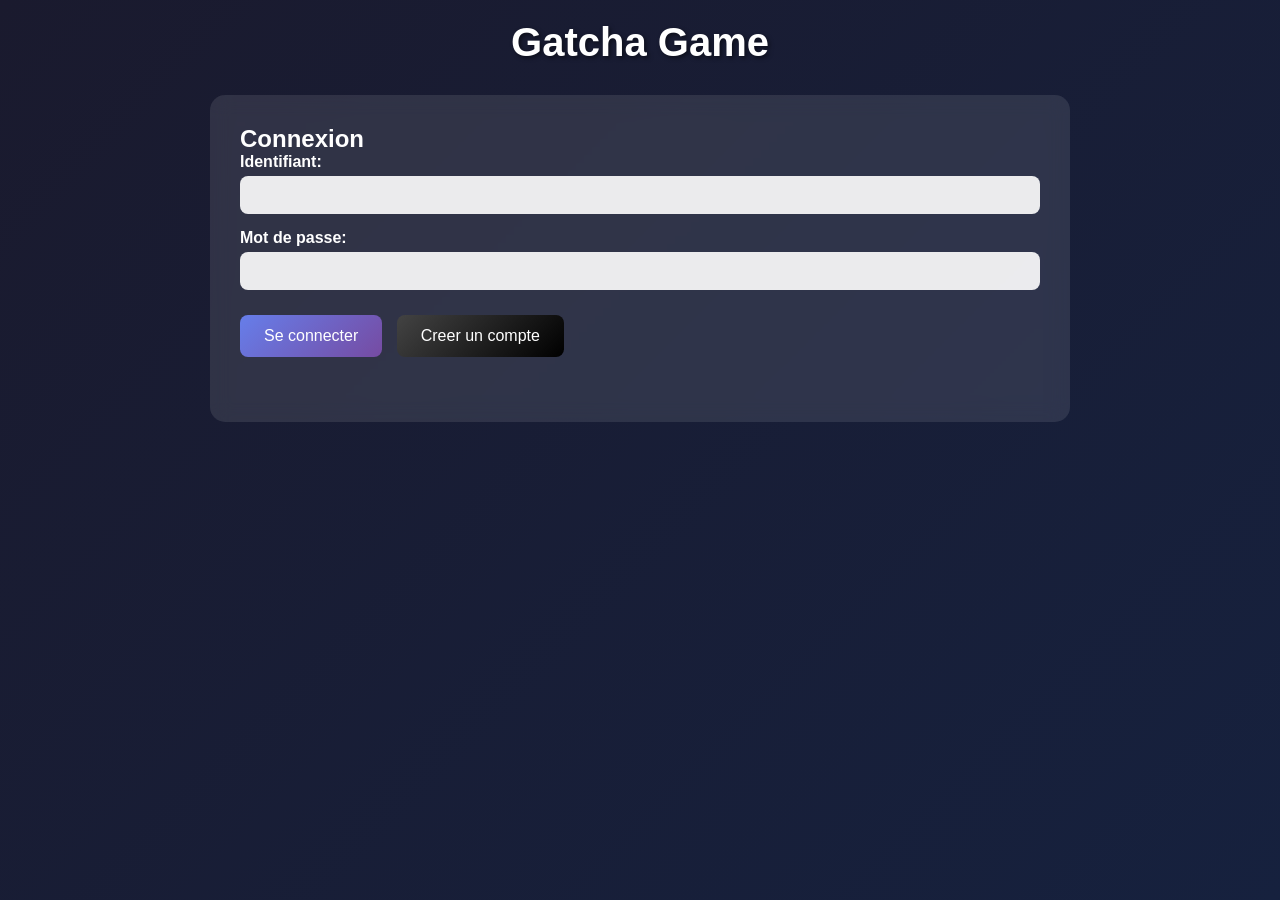
<file: frontend/index.html>
<!DOCTYPE html>
<html lang="fr">
<head>
    <meta charset="UTF-8">
    <meta name="viewport" content="width=device-width, initial-scale=1.0">
    <title>Gatcha Game</title>
    <link rel="stylesheet" href="style.css">
</head>
<body>
    <div class="container">
        <h1>Gatcha Game</h1>

        <!-- Section Connexion -->
        <div id="login-section" class="section">
            <h2>Connexion</h2>
            <form id="login-form">
                <div class="form-group">
                    <label for="username">Identifiant:</label>
                    <input type="text" id="username" required>
                </div>
                <div class="form-group">
                    <label for="password">Mot de passe:</label>
                    <input type="password" id="password" required>
                </div>
                <button type="submit" class="btn">Se connecter</button>
                <button type="button" class="btn btn-secondary" onclick="register()">Creer un compte</button>
            </form>
            <p id="login-message" class="message"></p>
        </div>

        <!-- Section Jeu (cachee par defaut) -->
        <div id="game-section" class="section hidden">
            <div class="header">
                <h2>Bienvenue, <span id="player-name"></span>!</h2>
                <button class="btn btn-small" onclick="logout()">Deconnexion</button>
            </div>

            <!-- Navigation -->
            <div class="nav-tabs">
                <button class="tab-btn active" onclick="showTab('home')">Accueil</button>
                <button class="tab-btn" onclick="showTab('arena')">Arena</button>
                <button class="tab-btn" onclick="showTab('history')">Historique</button>
            </div>

            <!-- Tab Accueil -->
            <div id="tab-home" class="tab-content">
                <!-- Infos joueur -->
                <div id="player-info" class="card">
                    <h3>Votre profil</h3>
                    <p>Niveau: <span id="player-level">0</span></p>
                    <div class="xp-bar-container">
                        <div class="xp-bar" id="player-xp-bar"></div>
                    </div>
                    <p>Experience: <span id="player-exp">0</span> / <span id="player-exp-max">50</span></p>
                    <p>Monstres: <span id="player-monsters-count">0</span> / <span id="player-monsters-max">10</span></p>
                    <div class="xp-buttons">
                        <button class="btn btn-small" onclick="addPlayerXP(10)">+10 XP</button>
                        <button class="btn btn-small" onclick="addPlayerXP(50)">+50 XP</button>
                        <button class="btn btn-small" onclick="addPlayerXP(100)">+100 XP</button>
                        <button class="btn btn-small btn-success" onclick="playerLevelUp()">Level Up</button>
                    </div>
                </div>

                <!-- Bouton Invocation -->
                <div class="invocation-section">
                    <h3>Invocation</h3>
                    <button id="invoke-btn" class="btn btn-invoke" onclick="invokeMonster()">
                        Invoquer!
                    </button>
                </div>

                <!-- Resultat de l'invocation -->
                <div id="invocation-result" class="card hidden">
                    <h3>Monstre invoque!</h3>
                    <div id="monster-details"></div>
                </div>

                <!-- Liste des monstres -->
                <div id="monsters-list" class="card">
                    <h3>Vos monstres</h3>
                    <p class="hint">Cliquez sur un monstre pour le gerer</p>
                    <div id="monsters-container"></div>
                </div>
            </div>

            <!-- Tab Arena -->
            <div id="tab-arena" class="tab-content hidden">
                <div class="card">
                    <h3>Arena PvP - Combat entre joueurs</h3>
                    <p class="hint">Selectionnez deux joueurs et leurs monstres pour un combat!</p>

                    <div class="arena-selection">
                        <!-- Joueur 1 -->
                        <div class="fighter-selection player1-panel">
                            <h4>JOUEUR 1</h4>
                            <div class="form-group">
                                <label>Selectionner un joueur</label>
                                <select id="p1-player-select" class="select-monster" onchange="loadPlayerMonstersArena(1)">
                                    <option value="">-- Choisir un joueur --</option>
                                </select>
                            </div>
                            <div id="p1-monsters-list" class="arena-monsters-list"></div>
                        </div>

                        <div class="vs-badge">VS</div>

                        <!-- Joueur 2 -->
                        <div class="fighter-selection player2-panel">
                            <h4>JOUEUR 2</h4>
                            <div class="form-group">
                                <label>Selectionner un joueur</label>
                                <select id="p2-player-select" class="select-monster" onchange="loadPlayerMonstersArena(2)">
                                    <option value="">-- Choisir un joueur --</option>
                                </select>
                            </div>
                            <div id="p2-monsters-list" class="arena-monsters-list"></div>
                        </div>
                    </div>

                    <button id="arena-fight-btn" class="btn btn-fight" onclick="startArenaCombat()">
                        COMBAT!
                    </button>
                </div>

                <!-- Resultat du combat -->
                <div id="arena-combat-result" class="card hidden">
                    <h3>Resultat du Combat</h3>
                    <div id="arena-combat-summary"></div>
                    <div id="arena-turn-logs" class="arena-logs"></div>
                    <button class="btn" onclick="closeArenaResult()">Fermer</button>
                </div>
            </div>

            <!-- Tab Historique -->
            <div id="tab-history" class="tab-content hidden">
                <div class="card">
                    <h3>Historique des Combats</h3>
                    <div id="combat-history-list"></div>
                </div>
            </div>
        </div>

        <!-- Modal details monstre -->
        <div id="monster-modal" class="modal hidden">
            <div class="modal-content">
                <span class="close-btn" onclick="closeModal()">&times;</span>
                <h2 id="modal-title">Details du monstre</h2>

                <div class="monster-stats-grid">
                    <div class="stat-box">
                        <span class="stat-label">Element</span>
                        <span class="stat-value" id="modal-element"></span>
                    </div>
                    <div class="stat-box">
                        <span class="stat-label">Niveau</span>
                        <span class="stat-value" id="modal-level"></span>
                    </div>
                    <div class="stat-box">
                        <span class="stat-label">HP</span>
                        <span class="stat-value" id="modal-hp"></span>
                    </div>
                    <div class="stat-box">
                        <span class="stat-label">ATK</span>
                        <span class="stat-value" id="modal-atk"></span>
                    </div>
                    <div class="stat-box">
                        <span class="stat-label">DEF</span>
                        <span class="stat-value" id="modal-def"></span>
                    </div>
                    <div class="stat-box">
                        <span class="stat-label">VIT</span>
                        <span class="stat-value" id="modal-vit"></span>
                    </div>
                </div>

                <div class="monster-xp-section">
                    <h3>Experience</h3>
                    <div class="xp-bar-container">
                        <div class="xp-bar" id="modal-xp-bar"></div>
                    </div>
                    <p>XP: <span id="modal-xp">0</span> / <span id="modal-xp-max">100</span></p>
                    <p>Points de competence: <span id="modal-skill-points">0</span></p>
                    <div class="xp-buttons">
                        <button class="btn btn-small" onclick="addMonsterXP(50)">+50 XP</button>
                        <button class="btn btn-small" onclick="addMonsterXP(100)">+100 XP</button>
                        <button class="btn btn-small" onclick="addMonsterXP(500)">+500 XP</button>
                    </div>
                </div>

                <div class="skills-section">
                    <h3>Competences</h3>
                    <div id="skills-container"></div>
                </div>

                <div class="modal-actions">
                    <button class="btn btn-danger" onclick="deleteMonster()">Supprimer ce monstre</button>
                </div>
            </div>
        </div>

        <!-- Modal Replay -->
        <div id="replay-modal" class="modal hidden">
            <div class="modal-content modal-large">
                <span class="close-btn" onclick="closeReplayModal()">&times;</span>
                <h2>Rediffusion du Combat #<span id="replay-combat-number"></span></h2>

                <div class="replay-fighters">
                    <div class="replay-fighter" id="replay-fighter1"></div>
                    <div class="vs-badge">VS</div>
                    <div class="replay-fighter" id="replay-fighter2"></div>
                </div>

                <div class="replay-controls">
                    <button class="btn btn-small" onclick="replayPrev()">Precedent</button>
                    <span id="replay-turn-indicator">Tour 0 / 0</span>
                    <button class="btn btn-small" onclick="replayNext()">Suivant</button>
                    <button class="btn btn-small btn-success" onclick="replayAuto()">Auto</button>
                </div>

                <div id="replay-log" class="replay-log"></div>
            </div>
        </div>
    </div>

    <script src="app.js"></script>
</body>
</html>
</file>
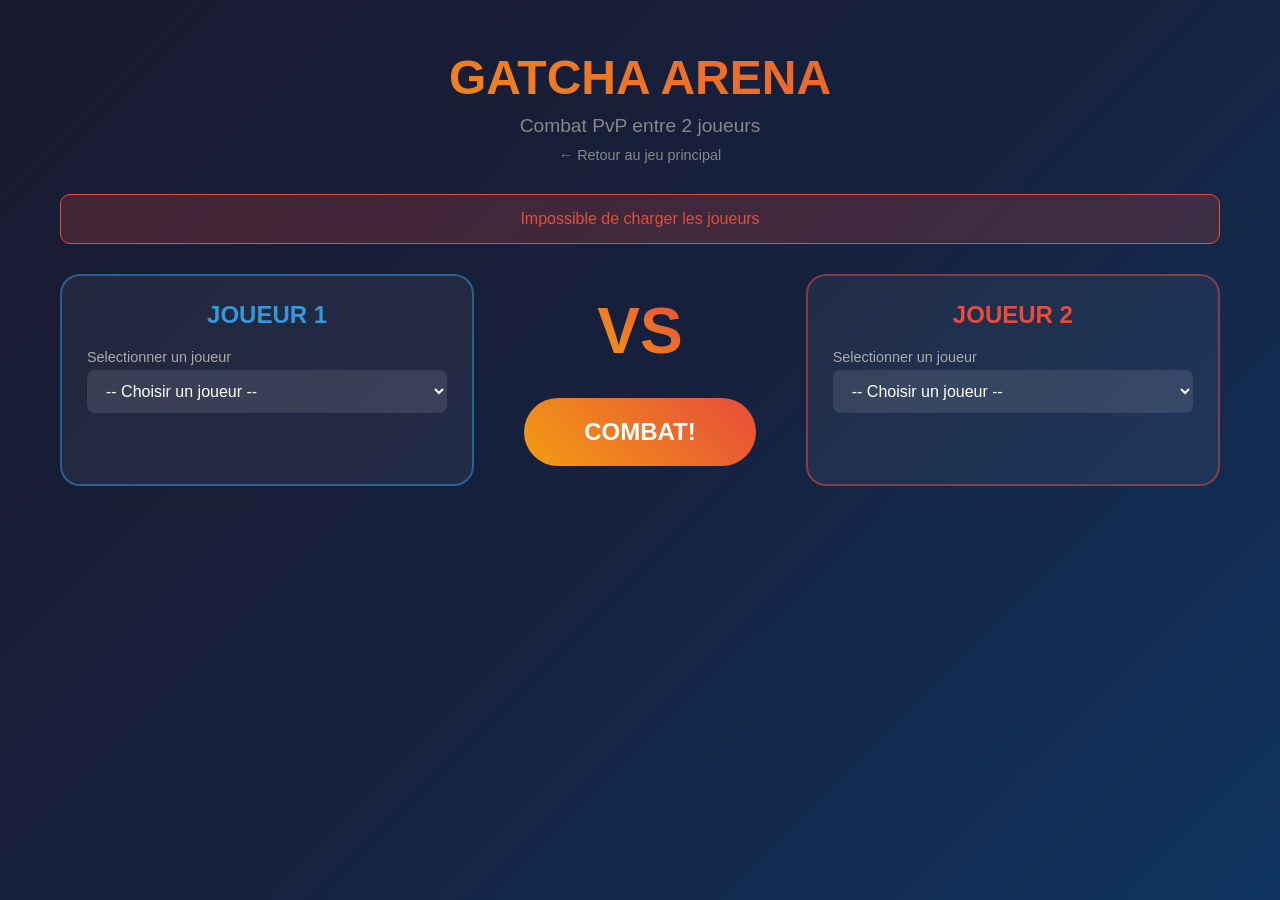
<file: frontend/arena.html>
<!DOCTYPE html>
<html lang="fr">
<head>
    <meta charset="UTF-8">
    <meta name="viewport" content="width=device-width, initial-scale=1.0">
    <title>Gatcha Arena - Combat PvP</title>
    <style>
        * { margin: 0; padding: 0; box-sizing: border-box; }
        body {
            font-family: 'Segoe UI', Tahoma, Geneva, Verdana, sans-serif;
            background: linear-gradient(135deg, #1a1a2e 0%, #16213e 50%, #0f3460 100%);
            min-height: 100vh;
            color: #fff;
        }
        .container { max-width: 1200px; margin: 0 auto; padding: 20px; }
        header { text-align: center; padding: 30px 0; }
        header h1 {
            font-size: 3em;
            background: linear-gradient(45deg, #f39c12, #e74c3c);
            -webkit-background-clip: text;
            -webkit-text-fill-color: transparent;
            background-clip: text;
            margin-bottom: 10px;
        }
        header p { color: #888; font-size: 1.2em; }

        .arena {
            display: grid;
            grid-template-columns: 1fr auto 1fr;
            gap: 30px;
            margin-top: 30px;
        }
        .fighter-panel {
            background: rgba(255,255,255,0.05);
            border-radius: 20px;
            padding: 25px;
            border: 2px solid rgba(255,255,255,0.1);
        }
        .fighter-panel.player1 { border-color: rgba(52, 152, 219, 0.5); }
        .fighter-panel.player2 { border-color: rgba(231, 76, 60, 0.5); }
        .fighter-panel h2 { text-align: center; margin-bottom: 20px; font-size: 1.5em; }
        .player1 h2 { color: #3498db; }
        .player2 h2 { color: #e74c3c; }

        .form-group { margin-bottom: 15px; }
        .form-group label { display: block; margin-bottom: 5px; color: #aaa; font-size: 0.9em; }
        .form-group select {
            width: 100%;
            padding: 12px 15px;
            border: none;
            border-radius: 8px;
            background: rgba(255,255,255,0.1);
            color: #fff;
            font-size: 1em;
        }
        .form-group select:focus { outline: none; background: rgba(255,255,255,0.15); }

        .vs-section { display: flex; flex-direction: column; justify-content: center; align-items: center; padding: 20px; }
        .vs-text {
            font-size: 4em;
            font-weight: bold;
            background: linear-gradient(45deg, #f39c12, #e74c3c);
            -webkit-background-clip: text;
            -webkit-text-fill-color: transparent;
            background-clip: text;
        }
        .fight-btn {
            margin-top: 30px;
            padding: 20px 60px;
            font-size: 1.5em;
            font-weight: bold;
            border: none;
            border-radius: 50px;
            background: linear-gradient(45deg, #f39c12, #e74c3c);
            color: #fff;
            cursor: pointer;
            transition: transform 0.3s, box-shadow 0.3s;
        }
        .fight-btn:hover { transform: scale(1.05); box-shadow: 0 10px 30px rgba(243, 156, 18, 0.4); }
        .fight-btn:disabled { opacity: 0.5; cursor: not-allowed; transform: none; }

        .modal { display: none; position: fixed; top: 0; left: 0; width: 100%; height: 100%; background: rgba(0,0,0,0.8); justify-content: center; align-items: center; z-index: 1000; }
        .modal.active { display: flex; }
        .modal-content {
            background: linear-gradient(135deg, #1a1a2e, #16213e);
            border-radius: 20px;
            padding: 40px;
            max-width: 800px;
            width: 90%;
            max-height: 80vh;
            overflow-y: auto;
            border: 2px solid rgba(243, 156, 18, 0.3);
        }
        .result-header { text-align: center; margin-bottom: 30px; }
        .winner-announcement { font-size: 2.5em; font-weight: bold; color: #f39c12; margin-bottom: 10px; }
        .combat-info { color: #888; }
        .fighters-result { display: grid; grid-template-columns: 1fr 1fr; gap: 20px; margin-bottom: 30px; }
        .fighter-result { background: rgba(0,0,0,0.3); border-radius: 15px; padding: 20px; text-align: center; }
        .fighter-result.winner { border: 2px solid #2ecc71; }
        .fighter-result.loser { border: 2px solid #e74c3c; opacity: 0.7; }
        .fighter-result .element { font-size: 3em; margin-bottom: 10px; }
        .fighter-result .name { font-size: 1.3em; font-weight: bold; margin-bottom: 10px; }
        .fighter-result .hp-change { color: #888; }
        .turn-logs { background: rgba(0,0,0,0.3); border-radius: 15px; padding: 20px; max-height: 300px; overflow-y: auto; }
        .turn-logs h3 { margin-bottom: 15px; color: #f39c12; }
        .log-entry { padding: 10px; margin-bottom: 5px; background: rgba(255,255,255,0.05); border-radius: 8px; font-size: 0.9em; }
        .log-entry .turn-num { color: #f39c12; font-weight: bold; margin-right: 10px; }
        .close-btn { display: block; margin: 20px auto 0; padding: 15px 40px; font-size: 1.1em; border: none; border-radius: 30px; background: rgba(255,255,255,0.1); color: #fff; cursor: pointer; }
        .close-btn:hover { background: rgba(255,255,255,0.2); }

        .error-message {
            background: rgba(231, 76, 60, 0.2);
            border: 1px solid #e74c3c;
            color: #e74c3c;
            padding: 15px;
            border-radius: 10px;
            margin-bottom: 20px;
            text-align: center;
        }

        .player-selector { margin-bottom: 20px; }
        .player-selector h4 { color: #f39c12; margin-bottom: 10px; }
        .monster-card {
            background: rgba(255,255,255,0.05);
            border-radius: 10px;
            padding: 15px;
            margin-top: 10px;
            cursor: pointer;
            border: 2px solid transparent;
            transition: all 0.3s;
        }
        .monster-card:hover { border-color: #f39c12; }
        .monster-card.selected { border-color: #2ecc71; background: rgba(46, 204, 113, 0.1); }
        .monster-card .element { font-size: 1.5em; }
        .monster-card .stats { color: #aaa; font-size: 0.85em; margin-top: 5px; }

        .loading { text-align: center; padding: 20px; color: #888; }
    </style>
</head>
<body>
    <div class="container">
        <header>
            <h1>GATCHA ARENA</h1>
            <p>Combat PvP entre 2 joueurs</p>
            <a href="index.html" style="color: #888; font-size: 0.9em; text-decoration: none; margin-top: 10px; display: inline-block;">
                ← Retour au jeu principal
            </a>
        </header>

        <div id="error-container"></div>

        <div class="arena">
            <!-- Joueur 1 -->
            <div class="fighter-panel player1">
                <h2>JOUEUR 1</h2>
                <div class="player-selector">
                    <div class="form-group">
                        <label>Selectionner un joueur</label>
                        <select id="p1-player-select" onchange="loadPlayerMonsters(1)">
                            <option value="">-- Choisir un joueur --</option>
                        </select>
                    </div>
                    <div id="p1-monsters-list"></div>
                </div>
            </div>

            <!-- VS Section -->
            <div class="vs-section">
                <div class="vs-text">VS</div>
                <button class="fight-btn" id="fight-btn" onclick="startCombat()">COMBAT!</button>
            </div>

            <!-- Joueur 2 -->
            <div class="fighter-panel player2">
                <h2>JOUEUR 2</h2>
                <div class="player-selector">
                    <div class="form-group">
                        <label>Selectionner un joueur</label>
                        <select id="p2-player-select" onchange="loadPlayerMonsters(2)">
                            <option value="">-- Choisir un joueur --</option>
                        </select>
                    </div>
                    <div id="p2-monsters-list"></div>
                </div>
            </div>
        </div>
    </div>

    <!-- Result Modal -->
    <div class="modal" id="result-modal">
        <div class="modal-content">
            <div class="result-header">
                <div class="winner-announcement" id="winner-text"></div>
                <div class="combat-info" id="combat-info"></div>
            </div>
            <div class="fighters-result" id="fighters-result"></div>
            <div class="turn-logs">
                <h3>Deroulement du combat</h3>
                <div id="logs-container"></div>
            </div>
            <button class="close-btn" onclick="closeModal()">Fermer</button>
        </div>
    </div>

    <script>
        const API = {
            combat: 'http://localhost:8085/api/combat',
            player: 'http://localhost:8082/api/player',
            monster: 'http://localhost:8083/api/monsters'
        };

        let selectedMonsters = { 1: null, 2: null };
        let playersMonsters = { 1: [], 2: [] };

        document.addEventListener('DOMContentLoaded', loadPlayers);

        async function loadPlayers() {
            try {
                const response = await fetch(`${API.player}/public/list`);
                if (response.ok) {
                    const players = await response.json();
                    const options = players.map(p => `<option value="${p.username}">${p.username} (Niv.${p.level})</option>`).join('');
                    document.getElementById('p1-player-select').innerHTML = '<option value="">-- Choisir un joueur --</option>' + options;
                    document.getElementById('p2-player-select').innerHTML = '<option value="">-- Choisir un joueur --</option>' + options;
                }
            } catch (error) {
                showError('Impossible de charger les joueurs');
            }
        }

        async function loadPlayerMonsters(playerNum) {
            const username = document.getElementById(`p${playerNum}-player-select`).value;
            const container = document.getElementById(`p${playerNum}-monsters-list`);

            if (!username) {
                container.innerHTML = '';
                playersMonsters[playerNum] = [];
                selectedMonsters[playerNum] = null;
                return;
            }

            container.innerHTML = '<div class="loading">Chargement...</div>';

            try {
                const response = await fetch(`${API.monster}/public/player/${username}`);
                if (response.ok) {
                    const monsters = await response.json();
                    playersMonsters[playerNum] = monsters;

                    if (monsters.length === 0) {
                        container.innerHTML = '<p style="color: #888; text-align: center; padding: 20px;">Aucun monstre</p>';
                        return;
                    }

                    container.innerHTML = monsters.map((m, i) => `
                        <div class="monster-card" id="p${playerNum}-monster-${i}" onclick="selectMonster(${playerNum}, ${i})">
                            <span class="element">${getElementEmoji(m.element)}</span>
                            <strong>Monstre #${m.baseId}</strong> - Niv.${m.level}
                            <div class="stats">HP: ${m.hp} | ATK: ${m.atk} | DEF: ${m.def} | VIT: ${m.vit}</div>
                        </div>
                    `).join('');
                }
            } catch (error) {
                container.innerHTML = '<p style="color: #e74c3c; text-align: center;">Erreur de chargement</p>';
            }
        }

        function selectMonster(playerNum, index) {
            document.querySelectorAll(`#p${playerNum}-monsters-list .monster-card`).forEach(card => card.classList.remove('selected'));
            document.getElementById(`p${playerNum}-monster-${index}`).classList.add('selected');
            selectedMonsters[playerNum] = playersMonsters[playerNum][index];
        }

        function showError(message) {
            document.getElementById('error-container').innerHTML = `<div class="error-message">${message}</div>`;
            setTimeout(() => { document.getElementById('error-container').innerHTML = ''; }, 5000);
        }

        async function startCombat() {
            if (!selectedMonsters[1] || !selectedMonsters[2]) {
                showError('Selectionnez un monstre pour chaque joueur!');
                return;
            }

            const btn = document.getElementById('fight-btn');
            btn.disabled = true;
            btn.textContent = 'Combat en cours...';

            try {
                const monster1 = formatMonster(selectedMonsters[1]);
                const monster2 = formatMonster(selectedMonsters[2]);

                if (monster1.playerName === monster2.playerName) {
                    showError('Les deux joueurs doivent etre differents!');
                    return;
                }

                const response = await fetch(`${API.combat}/fight`, {
                    method: 'POST',
                    headers: { 'Content-Type': 'application/json' },
                    body: JSON.stringify({ monster1, monster2 })
                });

                if (response.ok) {
                    const result = await response.json();
                    showResult(result);
                } else {
                    const error = await response.json();
                    showError(error.message || 'Erreur lors du combat');
                }
            } catch (error) {
                showError('Erreur de connexion: ' + error.message);
            } finally {
                btn.disabled = false;
                btn.textContent = 'COMBAT!';
            }
        }

        function formatMonster(monster) {
            return {
                playerName: monster.ownerUsername,
                element: monster.element,
                hp: monster.hp,
                atk: monster.atk,
                def: monster.def,
                vit: monster.vit,
                skills: monster.skills.map(s => ({
                    num: s.num,
                    dmg: s.dmg,
                    ratioStat: s.ratio.stat,
                    ratioPercent: s.ratio.percent,
                    cooldown: s.cooldown
                }))
            };
        }

        function getElementEmoji(element) {
            return { fire: '🔥', water: '💧', wind: '🌪️' }[element] || '⭐';
        }

        function showResult(result) {
            const f1Won = result.fighter1.winner;
            document.getElementById('winner-text').innerHTML =
                `${getElementEmoji(f1Won ? result.fighter1.element : result.fighter2.element)} ${result.winnerName} remporte le combat!`;
            document.getElementById('combat-info').textContent = `Combat #${result.combatNumber} - ${result.totalTurns} tours`;
            document.getElementById('fighters-result').innerHTML = `
                <div class="fighter-result ${f1Won ? 'winner' : 'loser'}">
                    <div class="element">${getElementEmoji(result.fighter1.element)}</div>
                    <div class="name">${result.fighter1.playerName}</div>
                    <div class="hp-change">HP: ${result.fighter1.hpStart} → ${result.fighter1.hpEnd}</div>
                    <div>${f1Won ? '🏆 VAINQUEUR' : '💀 VAINCU'}</div>
                </div>
                <div class="fighter-result ${!f1Won ? 'winner' : 'loser'}">
                    <div class="element">${getElementEmoji(result.fighter2.element)}</div>
                    <div class="name">${result.fighter2.playerName}</div>
                    <div class="hp-change">HP: ${result.fighter2.hpStart} → ${result.fighter2.hpEnd}</div>
                    <div>${!f1Won ? '🏆 VAINQUEUR' : '💀 VAINCU'}</div>
                </div>
            `;
            document.getElementById('logs-container').innerHTML = result.turnLogs.map(log =>
                `<div class="log-entry"><span class="turn-num">T${log.turn}</span>${log.description}</div>`
            ).join('');
            document.getElementById('result-modal').classList.add('active');
        }

        function closeModal() {
            document.getElementById('result-modal').classList.remove('active');
        }

        document.getElementById('result-modal').addEventListener('click', (e) => {
            if (e.target.id === 'result-modal') closeModal();
        });
    </script>
</body>
</html>
</file>
<file: frontend/style.css>
* {
    margin: 0;
    padding: 0;
    box-sizing: border-box;
}

body {
    font-family: 'Segoe UI', Tahoma, Geneva, Verdana, sans-serif;
    background: linear-gradient(135deg, #1a1a2e 0%, #16213e 100%);
    min-height: 100vh;
    color: #fff;
}

.container {
    max-width: 900px;
    margin: 0 auto;
    padding: 20px;
}

h1 {
    text-align: center;
    margin-bottom: 30px;
    font-size: 2.5em;
    text-shadow: 2px 2px 4px rgba(0, 0, 0, 0.5);
}

.section {
    background: rgba(255, 255, 255, 0.1);
    border-radius: 15px;
    padding: 30px;
    margin-bottom: 20px;
    backdrop-filter: blur(10px);
}

.hidden { display: none !important; }

/* Navigation Tabs */
.nav-tabs {
    display: flex;
    gap: 10px;
    margin-bottom: 20px;
}

.tab-btn {
    flex: 1;
    padding: 12px;
    border: none;
    border-radius: 8px;
    background: rgba(255, 255, 255, 0.1);
    color: #fff;
    cursor: pointer;
    transition: all 0.3s;
    font-size: 1em;
}

.tab-btn:hover { background: rgba(255, 255, 255, 0.2); }
.tab-btn.active {
    background: linear-gradient(135deg, #667eea 0%, #764ba2 100%);
}

.tab-content { animation: fadeIn 0.3s ease; }

/* Formulaire */
.form-group { margin-bottom: 15px; }
.form-group label { display: block; margin-bottom: 5px; font-weight: bold; }
.form-group input {
    width: 100%;
    padding: 10px;
    border: none;
    border-radius: 8px;
    font-size: 1em;
    background: rgba(255, 255, 255, 0.9);
    color: #333;
}

/* Boutons */
.btn {
    padding: 12px 24px;
    border: none;
    border-radius: 8px;
    font-size: 1em;
    cursor: pointer;
    transition: all 0.3s ease;
    margin-right: 10px;
    margin-top: 10px;
    background: linear-gradient(135deg, #667eea 0%, #764ba2 100%);
    color: white;
}

.btn:hover {
    transform: translateY(-2px);
    box-shadow: 0 5px 15px rgba(0, 0, 0, 0.3);
}

.btn-secondary { background: linear-gradient(135deg, #434343 0%, #000000 100%); }
.btn-small { padding: 8px 16px; font-size: 0.9em; }
.btn-danger { background: linear-gradient(135deg, #ff416c 0%, #ff4b2b 100%); }
.btn-success { background: linear-gradient(135deg, #11998e 0%, #38ef7d 100%); }
.btn:disabled { opacity: 0.5; cursor: not-allowed; transform: none; }

.btn-invoke {
    background: linear-gradient(135deg, #f093fb 0%, #f5576c 100%);
    font-size: 1.5em;
    padding: 20px 40px;
    display: block;
    margin: 20px auto;
    animation: pulse 2s infinite;
}

.btn-fight {
    background: linear-gradient(135deg, #ff416c 0%, #ff4b2b 100%);
    font-size: 1.3em;
    padding: 15px 50px;
    display: block;
    margin: 20px auto;
    animation: pulse 2s infinite;
}

@keyframes pulse {
    0% { transform: scale(1); }
    50% { transform: scale(1.05); }
    100% { transform: scale(1); }
}

.btn-invoke:hover, .btn-fight:hover {
    animation: none;
    transform: scale(1.1);
}

/* Cards */
.card {
    background: rgba(255, 255, 255, 0.1);
    border-radius: 10px;
    padding: 20px;
    margin-bottom: 20px;
}

.card h3 { margin-bottom: 15px; color: #f093fb; }

/* Header */
.header {
    display: flex;
    justify-content: space-between;
    align-items: center;
    margin-bottom: 20px;
}

/* Messages */
.message { margin-top: 15px; padding: 10px; border-radius: 5px; }
.message.error { background: rgba(255, 0, 0, 0.3); }
.message.success { background: rgba(0, 255, 0, 0.3); }
.hint { font-size: 0.9em; color: #aaa; margin-bottom: 10px; }

/* Barre XP */
.xp-bar-container {
    width: 100%;
    height: 20px;
    background: rgba(0, 0, 0, 0.3);
    border-radius: 10px;
    overflow: hidden;
    margin: 10px 0;
}

.xp-bar {
    height: 100%;
    background: linear-gradient(90deg, #11998e, #38ef7d);
    border-radius: 10px;
    transition: width 0.5s ease;
    width: 0%;
}

/* Invocation */
.invocation-section { text-align: center; padding: 30px; }

#invocation-result { text-align: center; animation: fadeIn 0.5s ease; }

@keyframes fadeIn {
    from { opacity: 0; transform: translateY(-20px); }
    to { opacity: 1; transform: translateY(0); }
}

#monster-details {
    display: grid;
    grid-template-columns: repeat(2, 1fr);
    gap: 10px;
    margin-top: 15px;
}

#monster-details p {
    background: rgba(255, 255, 255, 0.1);
    padding: 10px;
    border-radius: 5px;
}

/* Liste des monstres */
#monsters-container {
    display: grid;
    grid-template-columns: repeat(auto-fill, minmax(150px, 1fr));
    gap: 15px;
}

.monster-card {
    background: rgba(255, 255, 255, 0.15);
    border-radius: 10px;
    padding: 15px;
    text-align: center;
    transition: transform 0.3s ease, box-shadow 0.3s ease;
    cursor: pointer;
}

.monster-card:hover {
    transform: translateY(-5px);
    box-shadow: 0 10px 30px rgba(0, 0, 0, 0.3);
}

.monster-card .element { font-size: 2.5em; margin-bottom: 10px; }
.monster-card .name { font-weight: bold; margin-bottom: 5px; }
.monster-card .level { color: #f093fb; font-size: 0.9em; }
.monster-card .stats { font-size: 0.8em; color: #ccc; margin-top: 5px; }

/* Elements */
.fire { color: #ff6b6b; }
.water { color: #4ecdc4; }
.wind { color: #95e1d3; }

/* Arena */
.arena-selection {
    display: flex;
    justify-content: space-between;
    align-items: center;
    gap: 20px;
    margin: 30px 0;
}

.fighter-selection {
    flex: 1;
    text-align: center;
}

.fighter-selection h4 { margin-bottom: 10px; color: #f093fb; }

.select-monster {
    width: 100%;
    padding: 10px;
    border-radius: 8px;
    border: none;
    background: rgba(255, 255, 255, 0.9);
    color: #333;
    font-size: 1em;
}

.fighter-preview {
    margin-top: 15px;
    padding: 15px;
    background: rgba(255, 255, 255, 0.1);
    border-radius: 10px;
    min-height: 100px;
}

.vs-badge {
    font-size: 2em;
    font-weight: bold;
    color: #ff416c;
    text-shadow: 2px 2px 4px rgba(0, 0, 0, 0.5);
}

#combat-summary {
    text-align: center;
    padding: 20px;
}

.combat-winner {
    font-size: 1.5em;
    color: #38ef7d;
    margin-bottom: 15px;
}

.combat-stats {
    display: flex;
    justify-content: space-around;
    margin-top: 20px;
}

.fighter-result {
    text-align: center;
    padding: 15px;
    background: rgba(255, 255, 255, 0.1);
    border-radius: 10px;
    min-width: 150px;
}

.fighter-result.winner { border: 2px solid #38ef7d; }
.fighter-result.loser { border: 2px solid #ff416c; opacity: 0.7; }

/* Arena PvP */
.player1-panel { border-left: 3px solid #3498db; padding-left: 15px; }
.player2-panel { border-left: 3px solid #e74c3c; padding-left: 15px; }
.player1-panel h4 { color: #3498db; }
.player2-panel h4 { color: #e74c3c; }

.arena-monsters-list {
    max-height: 250px;
    overflow-y: auto;
    margin-top: 10px;
}

.arena-monster-card {
    background: rgba(255,255,255,0.05);
    border-radius: 8px;
    padding: 12px;
    margin-bottom: 8px;
    cursor: pointer;
    border: 2px solid transparent;
    transition: all 0.3s;
}

.arena-monster-card:hover { border-color: #f093fb; }
.arena-monster-card.selected { border-color: #38ef7d; background: rgba(46, 204, 113, 0.15); }
.arena-monster-card .monster-element { font-size: 1.3em; margin-right: 8px; }
.arena-monster-card .monster-stats { color: #aaa; font-size: 0.85em; margin-top: 5px; }

.arena-logs {
    background: rgba(0,0,0,0.3);
    border-radius: 10px;
    padding: 15px;
    max-height: 200px;
    overflow-y: auto;
    margin: 15px 0;
}

.arena-logs h4 { margin-bottom: 10px; color: #f093fb; }

.arena-log-entry {
    padding: 8px;
    margin-bottom: 5px;
    background: rgba(255,255,255,0.05);
    border-radius: 5px;
    font-size: 0.9em;
}

.arena-log-entry .turn-num { color: #f093fb; font-weight: bold; margin-right: 8px; }

.arena-winner-badge { color: #38ef7d; }
.arena-loser-badge { color: #ff416c; }

/* Historique */
.history-item {
    display: flex;
    justify-content: space-between;
    align-items: center;
    padding: 15px;
    background: rgba(255, 255, 255, 0.1);
    border-radius: 8px;
    margin-bottom: 10px;
    cursor: pointer;
    transition: all 0.3s;
}

.history-item:hover { background: rgba(255, 255, 255, 0.2); }
.history-item .combat-id { color: #667eea; font-weight: bold; }
.history-item .fighters { flex: 1; margin: 0 15px; }
.history-item .result { padding: 5px 15px; border-radius: 20px; font-size: 0.9em; }
.history-item .result.won { background: rgba(56, 239, 125, 0.3); color: #38ef7d; }
.history-item .result.lost { background: rgba(255, 65, 108, 0.3); color: #ff416c; }

/* Modal */
.modal {
    position: fixed;
    top: 0;
    left: 0;
    width: 100%;
    height: 100%;
    background: rgba(0, 0, 0, 0.8);
    display: flex;
    justify-content: center;
    align-items: center;
    z-index: 1000;
}

.modal-content {
    background: linear-gradient(135deg, #1a1a2e 0%, #16213e 100%);
    border-radius: 15px;
    padding: 30px;
    max-width: 600px;
    width: 90%;
    max-height: 90vh;
    overflow-y: auto;
    position: relative;
    border: 1px solid rgba(255, 255, 255, 0.1);
}

.modal-large { max-width: 800px; }

.close-btn {
    position: absolute;
    top: 15px;
    right: 20px;
    font-size: 2em;
    cursor: pointer;
    color: #aaa;
    transition: color 0.3s;
}

.close-btn:hover { color: #fff; }
.modal-content h2 { margin-bottom: 20px; color: #f093fb; }

/* Stats grid */
.monster-stats-grid {
    display: grid;
    grid-template-columns: repeat(3, 1fr);
    gap: 15px;
    margin-bottom: 20px;
}

.stat-box {
    background: rgba(255, 255, 255, 0.1);
    border-radius: 10px;
    padding: 15px;
    text-align: center;
}

.stat-label { display: block; font-size: 0.8em; color: #aaa; margin-bottom: 5px; }
.stat-value { display: block; font-size: 1.5em; font-weight: bold; }

/* XP Section */
.monster-xp-section {
    background: rgba(255, 255, 255, 0.05);
    border-radius: 10px;
    padding: 20px;
    margin-bottom: 20px;
}

.monster-xp-section h3 { margin-bottom: 10px; color: #38ef7d; }
.xp-buttons { display: flex; gap: 10px; margin-top: 15px; flex-wrap: wrap; }

/* Skills */
.skills-section {
    background: rgba(255, 255, 255, 0.05);
    border-radius: 10px;
    padding: 20px;
    margin-bottom: 20px;
}

.skills-section h3 { margin-bottom: 15px; color: #667eea; }

.skill-card {
    background: rgba(255, 255, 255, 0.1);
    border-radius: 10px;
    padding: 15px;
    margin-bottom: 10px;
    display: flex;
    justify-content: space-between;
    align-items: center;
}

.skill-info { flex: 1; }
.skill-name { font-weight: bold; margin-bottom: 5px; }
.skill-details { font-size: 0.85em; color: #aaa; }
.skill-level {
    background: linear-gradient(135deg, #667eea 0%, #764ba2 100%);
    padding: 5px 15px;
    border-radius: 20px;
    font-size: 0.9em;
    margin-right: 10px;
}

.modal-actions { margin-top: 20px; text-align: center; }

/* Replay */
.replay-fighters {
    display: flex;
    justify-content: space-around;
    align-items: center;
    margin: 20px 0;
}

.replay-fighter {
    text-align: center;
    padding: 20px;
    background: rgba(255, 255, 255, 0.1);
    border-radius: 10px;
    min-width: 200px;
}

.replay-fighter .element { font-size: 3em; }
.replay-fighter .hp-display { margin-top: 10px; font-size: 1.2em; }

.replay-controls {
    display: flex;
    justify-content: center;
    align-items: center;
    gap: 15px;
    margin: 20px 0;
}

#replay-turn-indicator {
    padding: 10px 20px;
    background: rgba(255, 255, 255, 0.1);
    border-radius: 20px;
}

.replay-log {
    background: rgba(0, 0, 0, 0.3);
    border-radius: 10px;
    padding: 15px;
    max-height: 300px;
    overflow-y: auto;
}

.log-entry {
    padding: 10px;
    border-bottom: 1px solid rgba(255, 255, 255, 0.1);
    font-size: 0.9em;
}

.log-entry:last-child { border-bottom: none; }
.log-entry.current { background: rgba(102, 126, 234, 0.3); border-radius: 5px; }
.log-entry .turn-num { color: #667eea; font-weight: bold; margin-right: 10px; }

/* Responsive */
@media (max-width: 600px) {
    .container { padding: 10px; }
    h1 { font-size: 1.8em; }
    .btn-invoke, .btn-fight { font-size: 1.2em; padding: 15px 30px; }
    #monster-details { grid-template-columns: 1fr; }
    .monster-stats-grid { grid-template-columns: repeat(2, 1fr); }
    .arena-selection { flex-direction: column; }
    .vs-badge { margin: 15px 0; }
    .replay-fighters { flex-direction: column; gap: 15px; }
    .skill-card { flex-direction: column; text-align: center; }
    .skill-card .btn { margin-top: 10px; }
}
</file>
